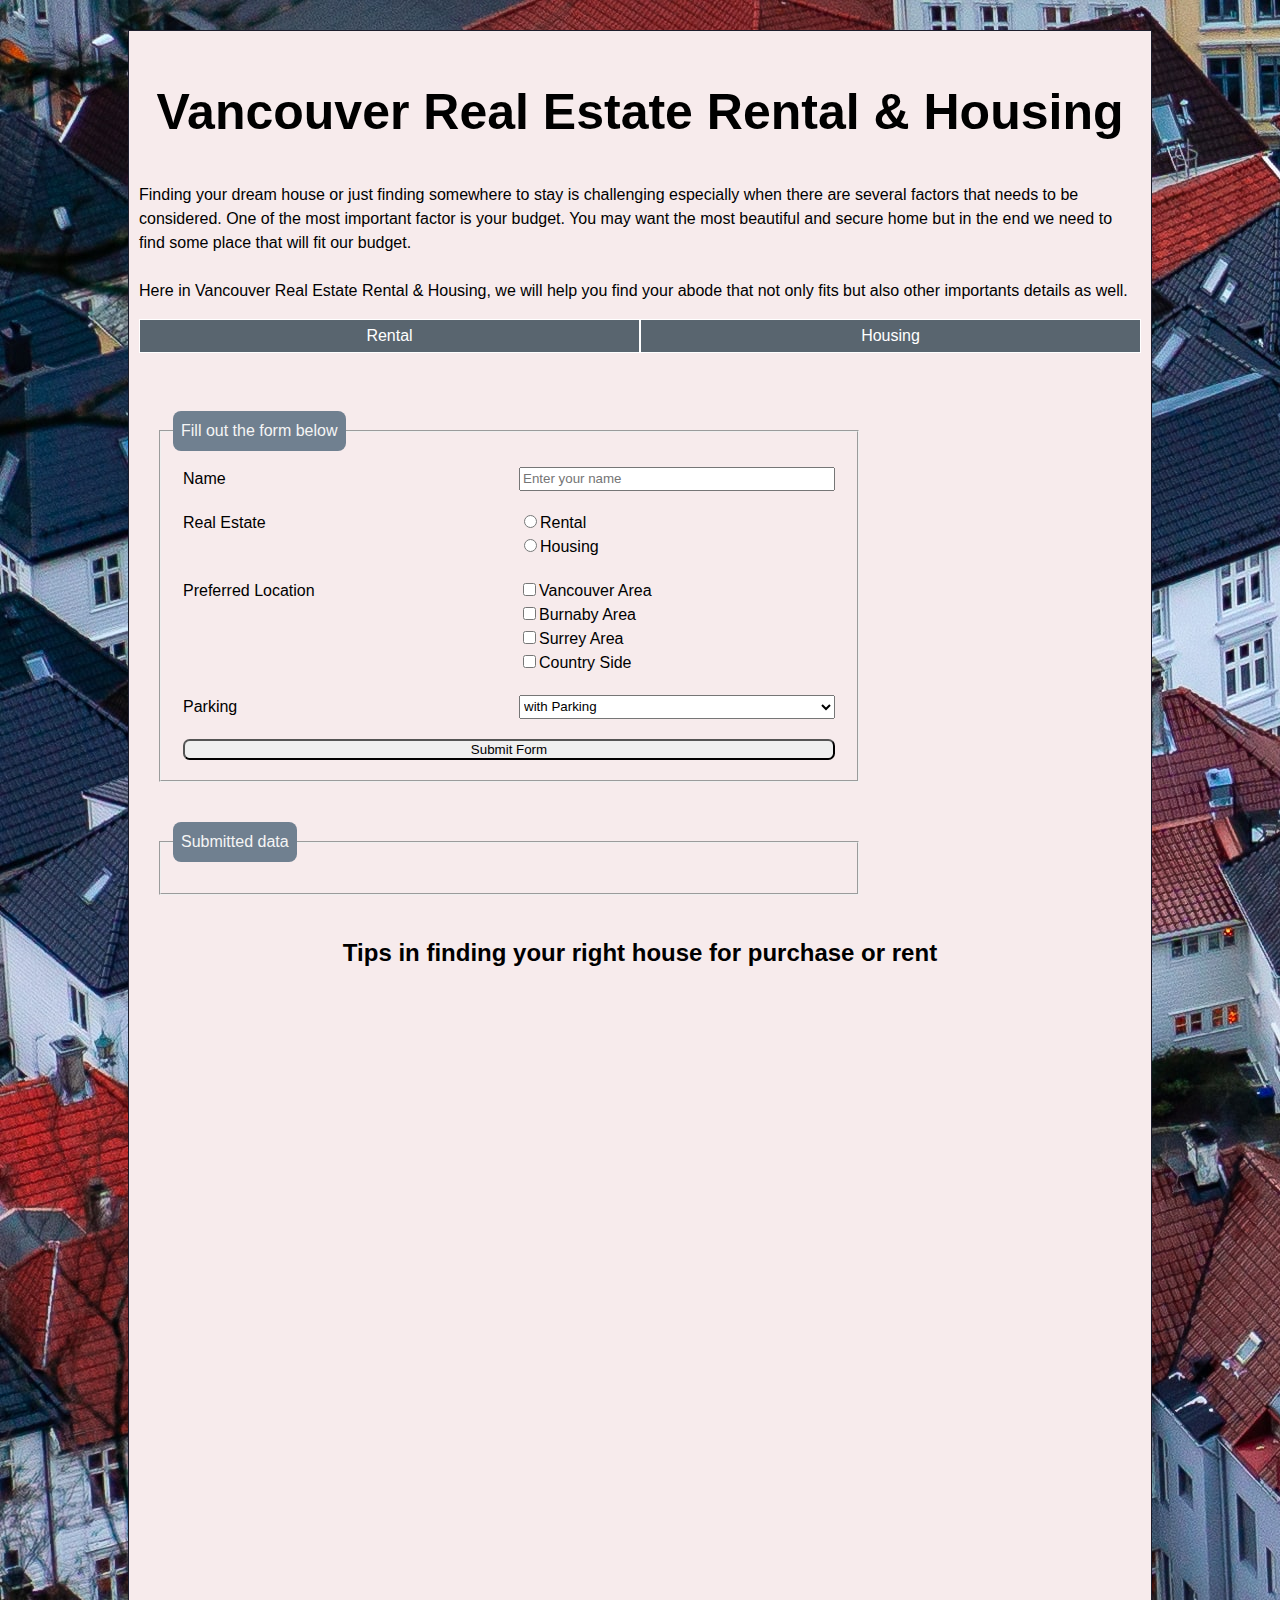
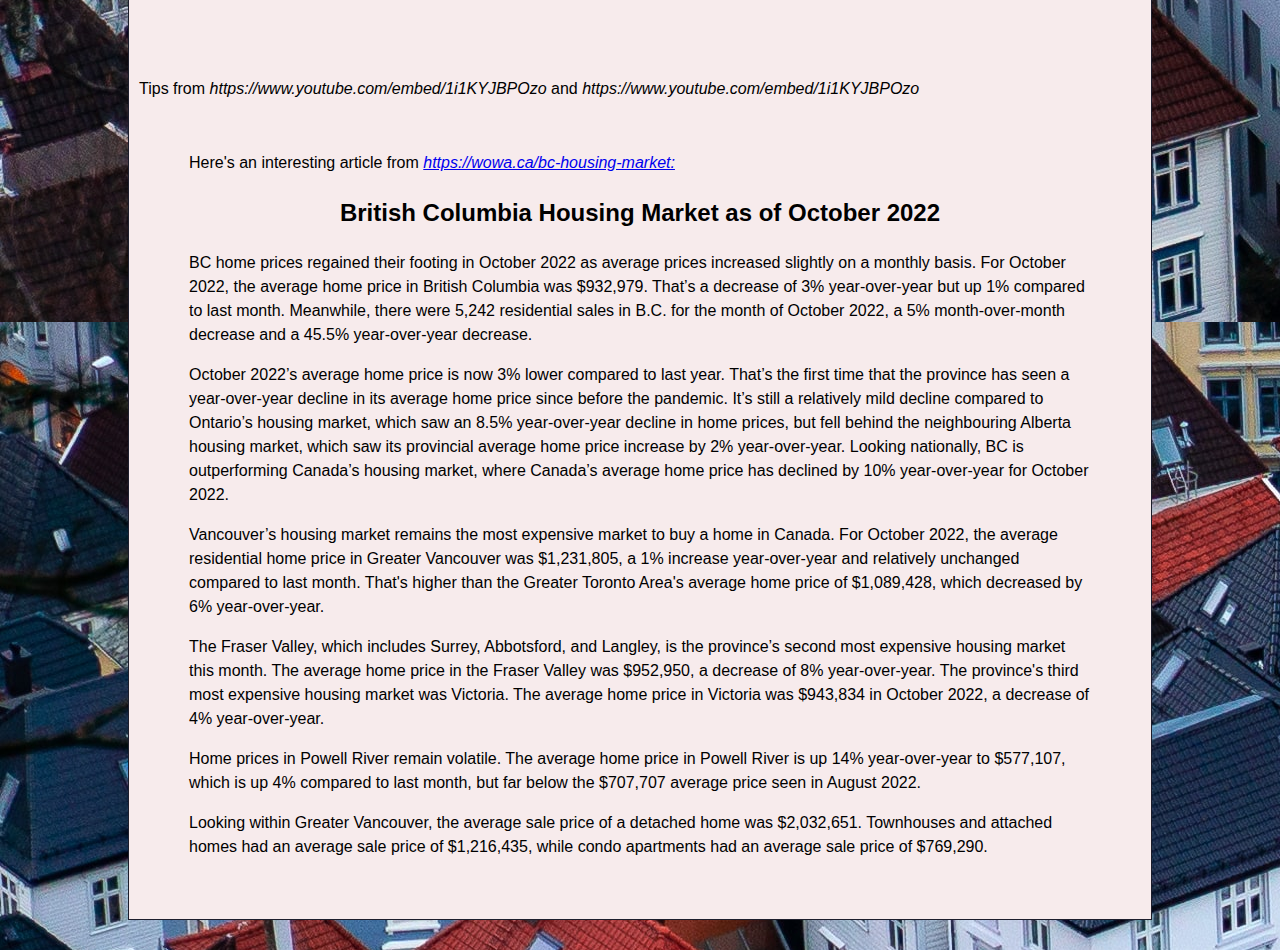
<file: index.html>
<!DOCTYPE html>
<html>
    <head>
        <title>Vancouver Real Estate</title>
        <meta charset="utf-8">
        <meta name="author" content="Mary Requillo">

        <link href="css/style_MRe49038.css" rel="stylesheet">
        <script src="script/dataProcess_MRe49038.js"></script>
    </head>
    <body>
        <header>
            <h1>Vancouver Real Estate Rental & Housing</h1>
            <p>Finding your dream house or just finding somewhere to stay is challenging especially when there are several factors that needs to be considered.
                One of the most important factor is your budget. You may want the most beautiful and secure home but in the end we need to find some place that will fit our budget.
                <br>
                <br>
                Here in Vancouver Real Estate Rental & Housing, we will help you find your abode that not only fits but also other importants details as well.
            </p>

        </header>
        <nav>
            <ul>
                <li><a href="page2_MRe49038.html">Rental</a></li>
                <li><a href="page3_Mre49038.html">Housing</a></li>
            </ul>
        </nav>
        <br>
        <br>
        <br>
        <article>
            <section>
                <form name="myform" action='' method="get" onsubmit="return false">
                    <fieldset>
                        <legend>Fill out the form below</legend>
                        <div>
                            <label for="name">Name</label>
                            <input type="text" name="name" id="name" 
                            placeholder="Enter your name" required>
                        </div>
                        <div>
                            <label>Real Estate</label>
                            <span id="estate">
                                <input type="radio" name="status" id="rental" value="Rental">Rental <br>
                                <input type="radio" name="status" id="housing" value="Housing">Housing
                            </span>
                        </div> 
                        <div>
                            <label>Preferred Location</label>
                                <span>
                                    <input type="checkbox" name="location" id="loc1" value="Vancouver">Vancouver Area <br>
                                    <input type="checkbox" name="location" id="loc2" value="Burnaby">Burnaby Area <br>
                                    <input type="checkbox" name="location" id="loc3" value="Surrey">Surrey Area <br>
                                    <input type="checkbox" name="location" id="loc4" value="Country Side">Country Side <br>
                                </span>
                        </div>
                        <div>
                            <label for="parking_id">Parking</label>
                            <select name="parking" id="parking_id" required>
                                <option value="Wparking">with Parking</option>
                                <option value="Woparking">without Parking</option>                             
                            </select>
                        </div> 
                        <div>
                            <!-- notice the different if you use input type submit or button -->
                            <input type="submit" value="Submit Form" 
                                onClick="return runValidate(this.form)">
                        </div>
                </fieldset>
                <fieldset>
                    <legend>Submitted data</legend>
                    <p id="output"></p>
                </fieldset>
            </section>
            <h2>Tips in finding your right house for purchase or rent</h2>
            <section id="tips">
                <div id="tips">
                    <iframe width="560" height="315" src="https://www.youtube.com/embed/1i1KYJBPOzo" title="YouTube video player" frameborder="0" allow="accelerometer; autoplay; clipboard-write; encrypted-media; gyroscope; picture-in-picture" allowfullscreen></iframe>
                </div>
                <div id="tips">
                    <iframe width="560" height="315" src="https://www.youtube.com/embed/7GQF2q4zIA4" title="YouTube video player" frameborder="0" allow="accelerometer; autoplay; clipboard-write; encrypted-media; gyroscope; picture-in-picture" allowfullscreen></iframe>
                </div>
            </section>
            <p>Tips from <cite>https://www.youtube.com/embed/1i1KYJBPOzo</cite> and <cite>https://www.youtube.com/embed/1i1KYJBPOzo</cite></p>
            <section id="article">
                <p>Here's an interesting article from <cite><a href="https://wowa.ca/bc-housing-market">https://wowa.ca/bc-housing-market:</a></cite>
                </p>
                <h2>British Columbia Housing Market as of October 2022</h2>
                <p>
                    BC home prices regained their footing in October 2022 as average prices increased slightly on a monthly basis. For October 2022, the average home price in British Columbia was $932,979. That’s a decrease of 3% year-over-year but up 1% compared to last month. Meanwhile, there were 5,242 residential sales in B.C. for the month of October 2022, a 5% month-over-month decrease and a 45.5% year-over-year decrease.
                </p>
                <p>
                    October 2022’s average home price is now 3% lower compared to last year. That’s the first time that the province has seen a year-over-year decline in its average home price since before the pandemic. It’s still a relatively mild decline compared to Ontario’s housing market, which saw an 8.5% year-over-year decline in home prices, but fell behind the neighbouring Alberta housing market, which saw its provincial average home price increase by 2% year-over-year. Looking nationally, BC is outperforming Canada’s housing market, where Canada’s average home price has declined by 10% year-over-year for October 2022.
                </p>
                <p>
                    Vancouver’s housing market remains the most expensive market to buy a home in Canada. For October 2022, the average residential home price in Greater Vancouver was $1,231,805, a 1% increase year-over-year and relatively unchanged compared to last month. That's higher than the Greater Toronto Area's average home price of $1,089,428, which decreased by 6% year-over-year.
                </p>
                <p>
                    The Fraser Valley, which includes Surrey, Abbotsford, and Langley, is the province’s second most expensive housing market this month. The average home price in the Fraser Valley was $952,950, a decrease of 8% year-over-year. The province's third most expensive housing market was Victoria. The average home price in Victoria was $943,834 in October 2022, a decrease of 4% year-over-year.
                </p>
                <p>
                    Home prices in Powell River remain volatile. The average home price in Powell River is up 14% year-over-year to $577,107, which is up 4% compared to last month, but far below the $707,707 average price seen in August 2022.
                </p>
                <p>
                    Looking within Greater Vancouver, the average sale price of a detached home was $2,032,651. Townhouses and attached homes had an average sale price of $1,216,435, while condo apartments had an average sale price of $769,290.
                </p>
            </section>
            
        </article>
    </body>
</html>
</file>
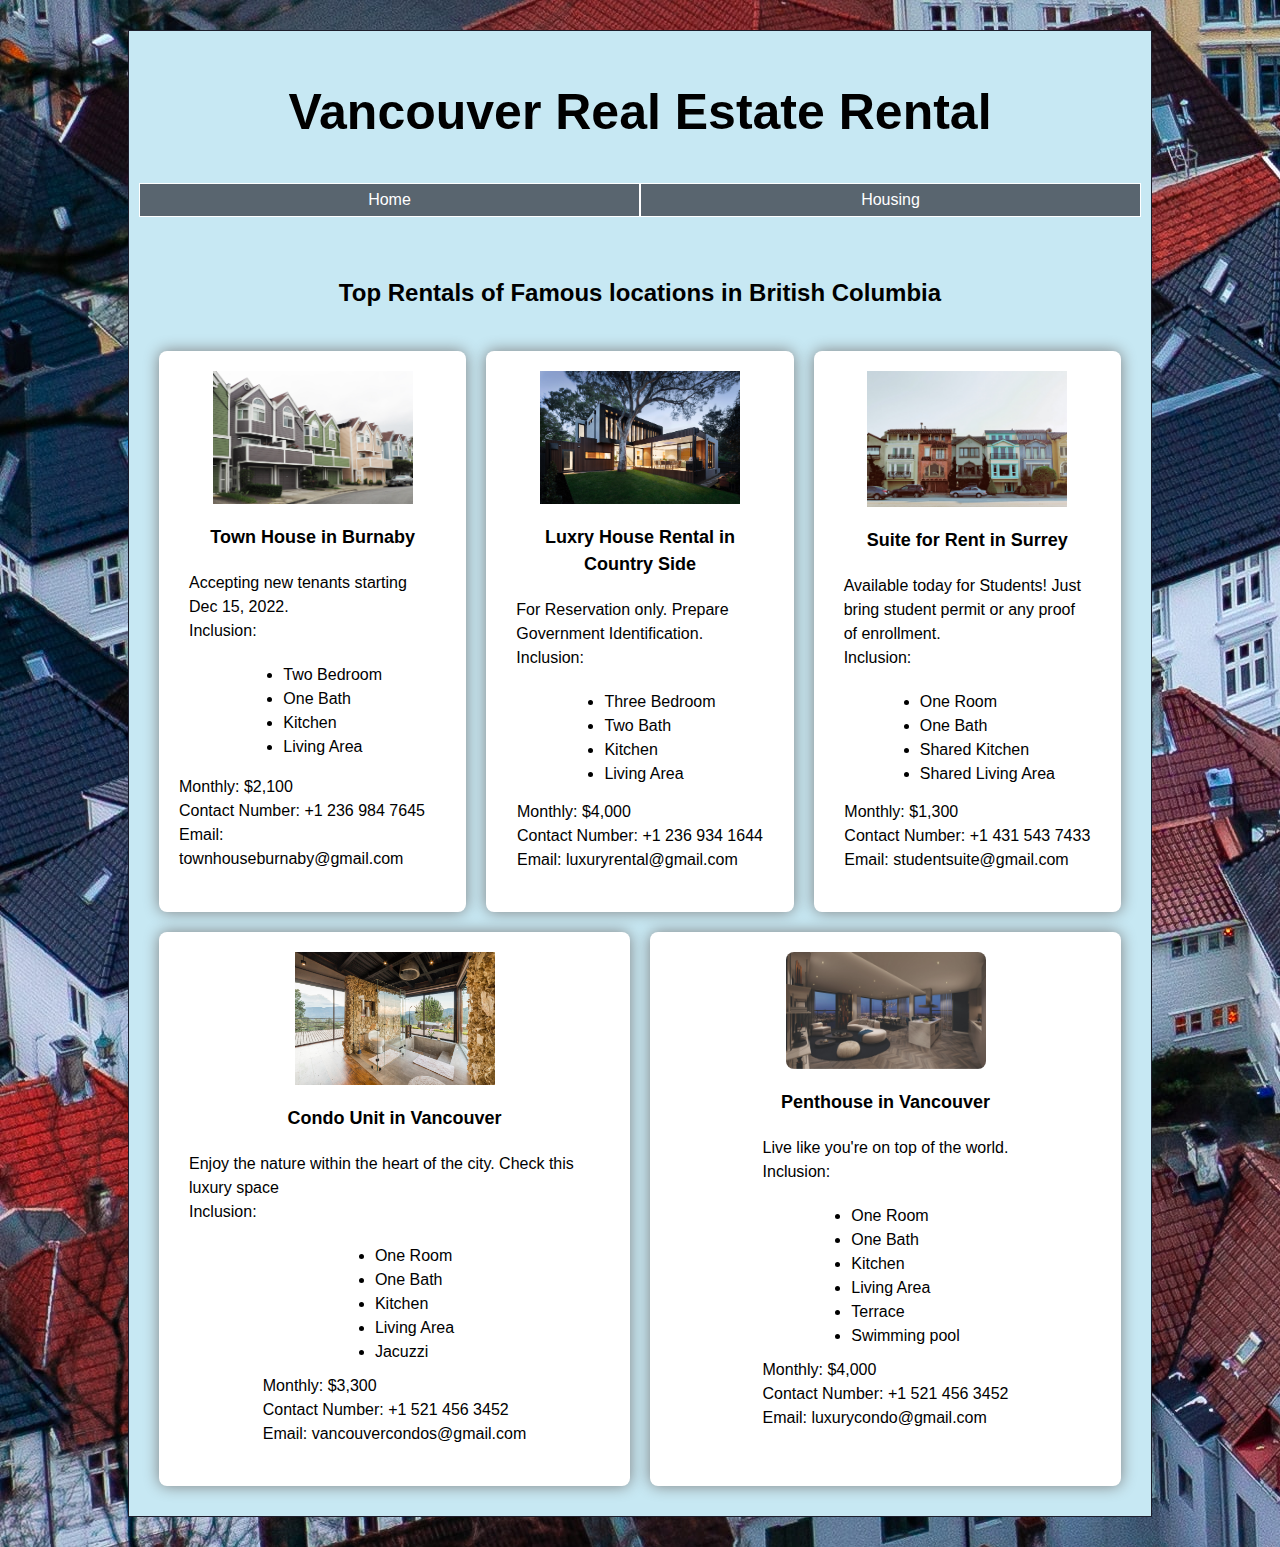
<file: page2_MRe49038.html>
<!DOCTYPE html>
<html>
    <head>
        <title>Vancouver Rentals</title>
        <meta charset="utf-8">
        <meta name="author" content="Mary Requillo">

        <link href="css/style_MRe49038.css" rel="stylesheet">
        <script src="script/dataProcess_MRe49038.js"></script>
    </head>
    <body class="body2">
        <header>
            <h1>Vancouver Real Estate Rental</h1>

        </header>
        <nav>
            <ul>
                <li><a href="index.html">Home</a></li>
                <li><a href="page3_Mre49038.html">Housing</a></li>
            </ul>
        </nav>
        <br>
        <br>
        <br>
        <article>
            <section id="vancouver">
                <h2>Top Rentals of Famous locations in British Columbia</h2>
                <section class="flexbox">
                    <div class="container">
                        <div class="row">
                            <div class="card">
                                <!-- Image from: https://unsplash.com/@marcuslenk?utm_source=unsplash&utm_medium=referral&utm_content=creditCopyText -->
                                <img src="images/rent1.jpg" alt="rent1" id="imgrent">
                                <h4>Town House in Burnaby</h4>
                                <p>Accepting new tenants starting Dec 15, 2022.
                                    <br>Inclusion:
                                    <ul>
                                        <li>Two Bedroom</li>
                                        <li>One Bath</li>
                                        <li>Kitchen</li>
                                        <li>Living Area</li>
                                    </ul>
                                    
                                    Monthly: $2,100
                                    <br>Contact Number: +1 236 984 7645
                                    <br>Email: townhouseburnaby@gmail.com
                                </p>
                            </div>
                            <div class="card">
                                <!-- Image from: https://unsplash.com/@rarchitecture_melbourne?utm_source=unsplash&utm_medium=referral&utm_content=creditCopyText -->
                                <img src="images/rent2.jpg" alt="rent2" id="imgrent" >
                                <h4>Luxry House Rental in Country Side</h4>
                                <p>For Reservation only. Prepare Government Identification.
                                    <br>Inclusion:
                                    <ul>
                                        <li>Three Bedroom</li>
                                        <li>Two Bath</li>
                                        <li>Kitchen</li>
                                        <li>Living Area</li>
                                    </ul>
                                    
                                    Monthly: $4,000
                                    <br>
                                    Contact Number: +1 236 934 1644
                                    <br>Email: luxuryrental@gmail.com
                                </p>
                            </div>
                            <div class="card">
                                <!-- Image from: https://unsplash.com/ja/@whatdaliz?utm_source=unsplash&utm_medium=referral&utm_content=creditCopyText -->
                                <img src="images/rent3.jpg" alt="rent3" id="imgrent">
                                <h4>Suite for Rent in Surrey</h4>
                                <p>Available today for Students! Just bring student permit or any proof of enrollment.
                                    <br>Inclusion:
                                    <ul>
                                        <li>One Room</li>
                                        <li>One Bath</li>
                                        <li>Shared Kitchen</li>
                                        <li>Shared Living Area</li>
                                    </ul>
                                    
                                    Monthly: $1,300
                                    <br>
                                    Contact Number: +1 431 543 7433
                                    <br>Email: studentsuite@gmail.com
                                </p>
                            </div>
                            <div class="card">
                                <!-- Image from:https://unsplash.com/@lissetelaverdephoto?utm_source=unsplash&utm_medium=referral&utm_content=creditCopyText -->
                                <img src="images/rent4.jpg" alt="rent4" id="imgrent">
                                <h4>Condo Unit in Vancouver</h4>
                                <p>Enjoy the nature within the heart of the city. Check this luxury space
                                    <br>Inclusion:
                                    <ul>
                                        <li>One Room</li>
                                        <li>One Bath</li>
                                        <li>Kitchen</li>
                                        <li>Living Area</li>
                                        <li>Jacuzzi</li>
                                    </ul>
                                    
                                    Monthly: $3,300
                                    <br>
                                    Contact Number: +1 521 456 3452
                                    <br>Email: vancouvercondos@gmail.com
                                </p>
                            </div>
                            <div class="card">
                                <!-- Image from: https://unsplash.com/@mostafasafadel?utm_source=unsplash&utm_medium=referral&utm_content=creditCopyText -->
                                <img src="images/rent5.jpg" alt="rent5" id="imgrent">
                                <h4>Penthouse in Vancouver</h4>
                                <p>Live like you're on top of the world.
                                    <br>Inclusion:
                                    <ul>
                                        <li>One Room</li>
                                        <li>One Bath</li>
                                        <li>Kitchen</li>
                                        <li>Living Area</li>
                                        <li>Terrace</li>
                                        <li>Swimming pool</li>
                                    </ul>
                                    
                                    Monthly: $4,000
                                    <br>
                                    Contact Number: +1 521 456 3452
                                    <br>Email: luxurycondo@gmail.com
                                </p>
                            </div>
                        </div>
                    </div>
                </section>
            </section>
        </article>
    </body>
</html>
</file>
<file: css/style_MRe49038.css>
* {
    box-sizing: border-box;
}

html {
    background-color: black;
    /* Image from: https://unsplash.com/@brenoassis?utm_source=unsplash&utm_medium=referral&utm_content=creditCopyText */
    background-image: url(../images/bg.jpg);
}

body {
    width: 80%;
    border: 1px solid #1D1E2C;
    margin: 30px auto;
    padding: 10px;
    background-color: #F7EBEC;
    min-height: 800px;
    justify-content: center;
    line-height: 1.5;
    font-family: 'Trebuchet MS', sans-serif;
    
}

.body2 {
    background-color: #c7e8f3;
}

.body3 {
    background-color: #c5e99b;
}


h1 {
    text-align: center;
    font-size: 50px;
}

h2 {
    text-align: center;
}

nav > ul {
    padding: 0;
    margin: 0;
    list-style-type: none;
}

nav > ul > li{
    width: 50%;
    text-align: center;
    line-height: 2em;
    float: left;
}

nav > ul > li > a{
    text-decoration: none;
    color: white;
    background-color: #59656F;
    display: block;
    border: 1px solid white;
    
}

nav > ul > li> a:hover {
    background-color: #DDBDD5;
    color: white;
    border-bottom: 3px solid black;
}

div{
    display:flex;
    flex-flow: row wrap;                
}

div>*{
    flex: 1 0 100px;
    margin: 10px 10px;                
}

section#tips{
    flex: 1 1 500px;
    display: flex;
    align-items: center;
    justify-content: center;
    flex-wrap: wrap;
}

legend{
    background-color: slategray;
    padding: 8px;
    border-radius: 0.5em;
    color:whitesmoke;
}

div:last-child>*{
    border-radius: 0.5em;
}

img{
    width: 200px;
    
}

form {
    display:flex;
    flex-flow: row wrap;                
}

form > fieldset{
    flex: 1 2 500px;
    max-width: 700px;
    margin: 20px;
}

.container{
    width: 1100px;
    max-width: 100%;
    margin:0 auto;
}

.row {
    display: flex;
    flex-wrap: wrap;
    align-items: center;
    justify-content: space-between;
}

.card {
    flex: 1 1 300px;
    display: flex;
    align-items: center;
    flex-direction: column;
    background: white;
    box-shadow: 0 0 15px grey;
    padding: 10px 20px;
    align-self: normal;
}

.card h4 {
    font-size: large;
    flex-basis: 3px;
    text-align: center;
}

.card p { 
    margin-bottom: 10px;
    flex-basis: 10px;
    
}

section#article {
    min-width: 100px;
    align-items: center;
    margin: 50px;
}

@media only screen and (min-width: 481px) and (max-width: 790px) {

    div#tips{
        width: 300px;
    }
    
}
</file>
